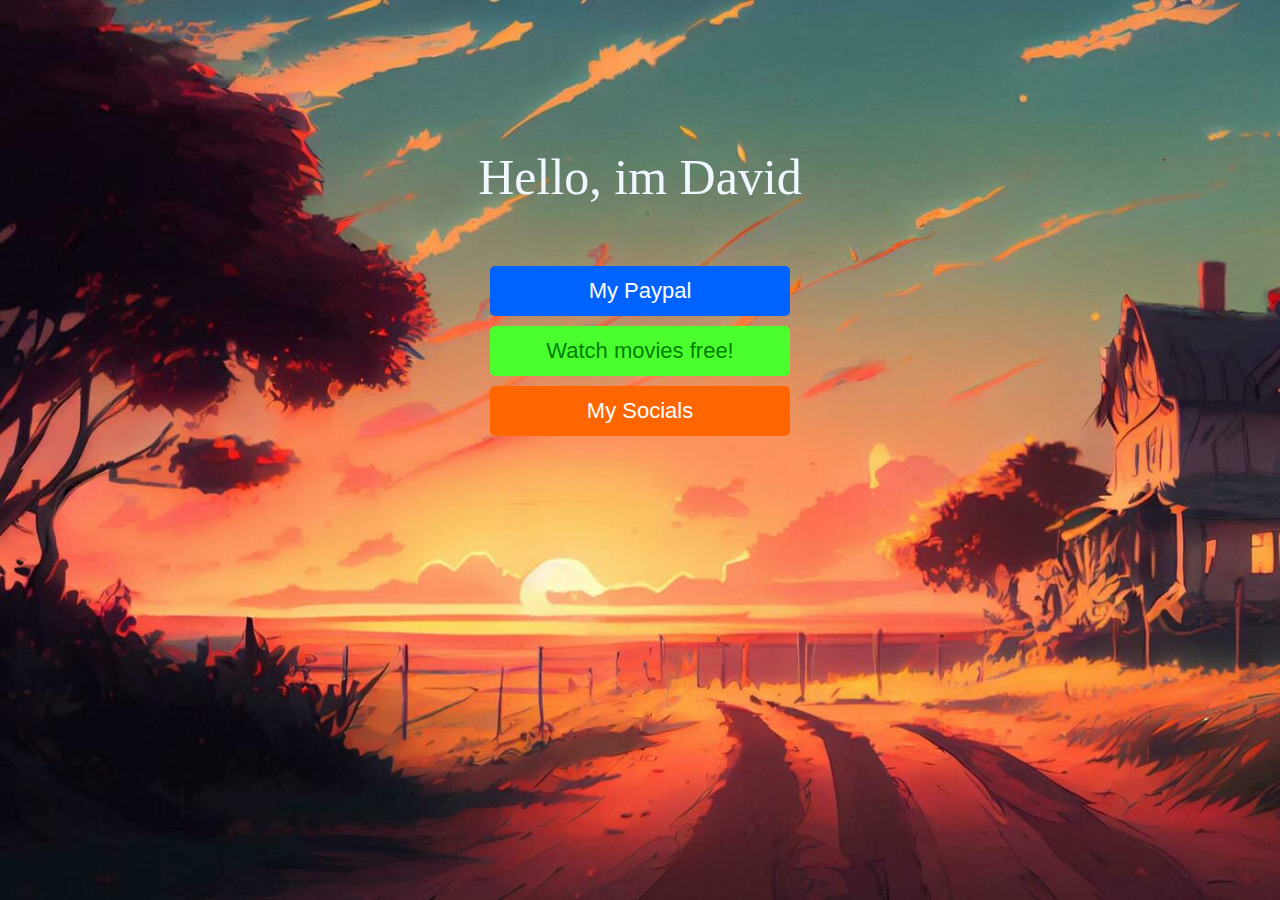
<file: website/index.html>
<!DOCTYPE html>
<html>
<head>
    <meta charset="UTF-8">
    <meta name="viewport" content="width=device-width, initial-scale=1.0">
    <title>David's Website</title>
    <link rel="stylesheet" href="index.css">
</head>
<div class="containermid">
    <p id="title">Hello, im David</p>
    <div class="button-container">
        <a href="https://paypal.me/davidandreimoney?country.x=RO&locale.x=en_US" target="_blank">
            <button id="money">My Paypal</button>
        </a>
        <a href="https://ww2.123moviesfree.net/" target="_blank" title="YES">
            <button id="movies">Watch movies free!</button>
        </a>
        <a href="socials.html">
            <button id="socials">My Socials</button>
        </a>
    </div>
</div>
</html>
</file>
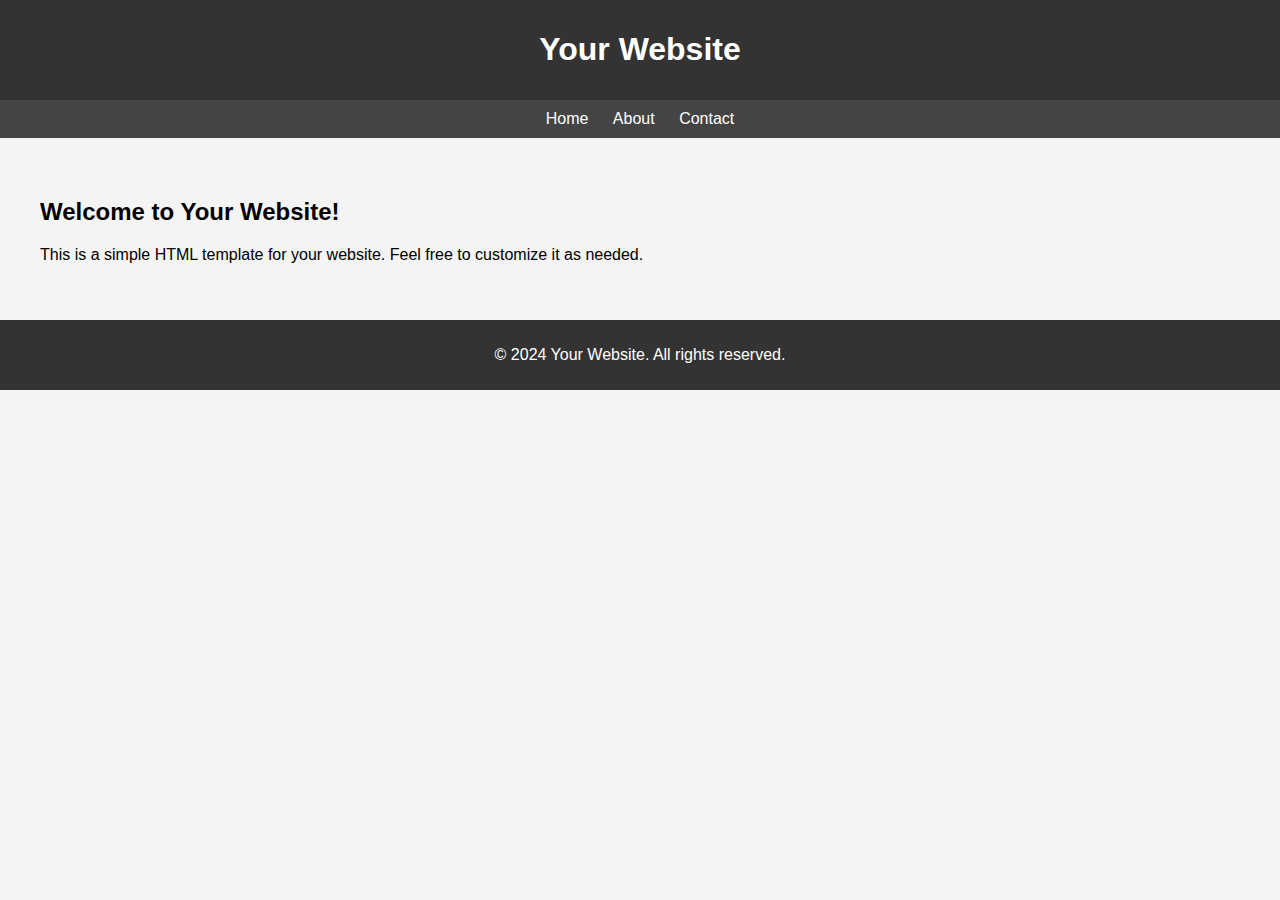
<file: website/nigga.html>
<!DOCTYPE html>
<html lang="jp">
<head>
    <meta charset="UTF-8">
    <meta name="viewport" content="width=device-width, initial-scale=1.0">
    <title>Your Website Title</title>
    <style>
        body {
            font-family: Arial, sans-serif;
            margin: 0;
            padding: 0;
            background-color: #f4f4f4;
        }
        
        header {
            background-color: #333;
            color: #fff;
            padding: 10px;
            text-align: center;
        }
        
        nav {
            background-color: #444;
            padding: 10px;
            text-align: center;
        }
        
        nav a {
            color: #fff;
            text-decoration: none;
            margin: 0 10px;
        }
        
        section {
            padding: 20px;
            margin: 20px;
        }
        
        footer {
            background-color: #333;
            color: #fff;
            padding: 10px;
            text-align: center;
        }
    </style>
</head>
<body>

    <header>
        <h1>Your Website</h1>
    </header>

    <nav>
        <a href="#">Home</a>
        <a href="#">About</a>
        <a href="#">Contact</a>
    </nav>

    <section>
        <h2>Welcome to Your Website!</h2>
        <p>This is a simple HTML template for your website. Feel free to customize it as needed.</p>
    </section>

    <footer>
        <p>&copy; 2024 Your Website. All rights reserved.</p>
    </footer>

</body>
</html>
</file>
<file: website/index.css>
#title {
    font-size: 50px;
    color: aliceblue;
    font-family: cursive;
}
body {
    background-image: url('sadanimebg.jpg');
    background-size: cover;
    background-repeat: no-repeat; 
    background-attachment: fixed; 
}
.containermid {
    text-align: center;
    padding-top: 90px;
}
.button-container {
    display: inline-block;
}
.containermid a {
    text-decoration: none; 
    color: inherit; 
}

.containermid button {
    display: block;
    margin: 10px auto;
    padding: 10px 0;
    width: 300px;
    height: 50px;
    font-size: 22px;
    transition: background-color 0.3s ease;
    border: none;
    border-radius: 5px;
}
#money {
    color: white;
    background-color: rgb(0, 98, 255);
}
#money:hover {
    cursor: pointer;
    background-color: rgb(0, 166, 255);
}
#movies {
    color: green;
    background-color: rgb(75, 255, 47);
}
#movies:hover {
    cursor: pointer;
    background-color: rgb(170, 255, 0);
}
#socials {
    color: white;
    background-color: rgb(255, 102, 0);
}
#socials:hover {
    cursor: pointer;
    background-color: rgb(255, 157, 0);
}
</file>
